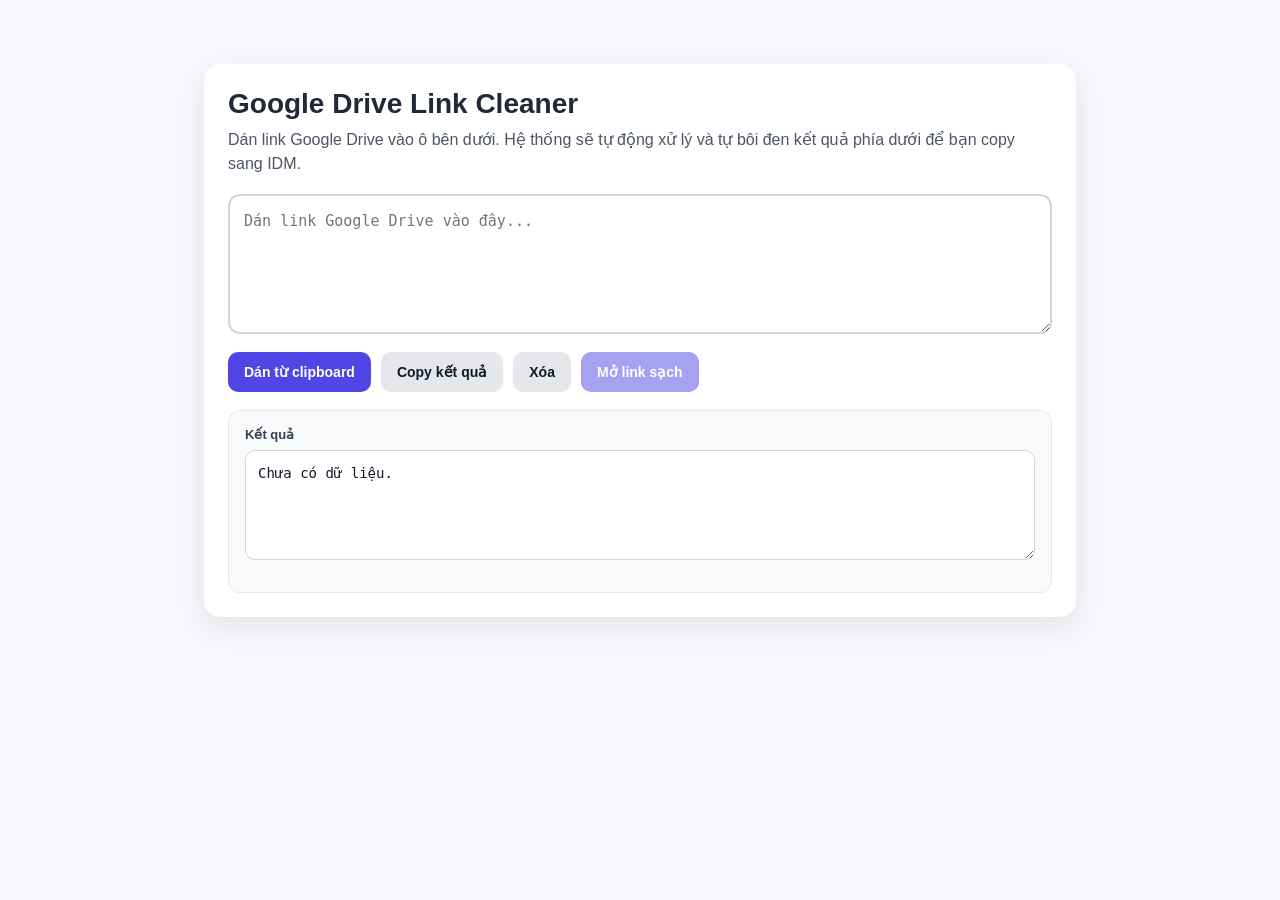
<file: index.html>
<!DOCTYPE html>
<html lang="vi">
<head>
  <meta charset="UTF-8" />
  <meta name="viewport" content="width=device-width, initial-scale=1.0" />
  <title>Google Drive Link Cleaner</title>
  <style>
    * { box-sizing: border-box; }
    body {
      margin: 0;
      font-family: Arial, sans-serif;
      background: #f5f7fb;
      color: #1f2937;
    }
    .wrap {
      max-width: 920px;
      margin: 40px auto;
      padding: 24px;
    }
    .card {
      background: #fff;
      border-radius: 16px;
      box-shadow: 0 10px 30px rgba(0,0,0,0.08);
      padding: 24px;
    }
    h1 {
      margin: 0 0 8px 0;
      font-size: 28px;
    }
    p {
      margin: 0 0 18px 0;
      color: #4b5563;
      line-height: 1.5;
    }
    textarea {
      width: 100%;
      min-height: 140px;
      resize: vertical;
      border: 2px solid #d1d5db;
      border-radius: 12px;
      padding: 14px;
      font-size: 15px;
      line-height: 1.5;
      outline: none;
    }
    textarea:focus {
      border-color: #6366f1;
      box-shadow: 0 0 0 4px rgba(99,102,241,0.12);
    }
    .row {
      display: flex;
      gap: 10px;
      flex-wrap: wrap;
      margin-top: 14px;
      margin-bottom: 18px;
    }
    button, a.button {
      border: none;
      border-radius: 10px;
      padding: 12px 16px;
      font-size: 14px;
      font-weight: 700;
      cursor: pointer;
      text-decoration: none;
      display: inline-flex;
      align-items: center;
      justify-content: center;
    }
    .primary {
      background: #4f46e5;
      color: white;
    }
    .secondary {
      background: #e5e7eb;
      color: #111827;
    }
    .output {
      background: #f9fafb;
      border: 1px solid #e5e7eb;
      border-radius: 12px;
      padding: 16px;
    }
    .label {
      font-size: 13px;
      font-weight: 700;
      color: #374151;
      margin-bottom: 8px;
    }
    .result-box {
      width: 100%;
      min-height: 110px;
      white-space: pre-wrap;
      word-break: break-word;
      font-family: Consolas, monospace;
      font-size: 14px;
      color: #111827;
      background: white;
      border: 1px solid #d1d5db;
      border-radius: 10px;
      padding: 12px;
    }
    .status {
      margin-top: 12px;
      font-size: 14px;
      font-weight: 600;
    }
    .ok { color: #047857; }
    .err { color: #b91c1c; }
  </style>
</head>
<body>
  <div class="wrap">
    <div class="card">
      <h1>Google Drive Link Cleaner</h1>
      <p>Dán link Google Drive vào ô bên dưới. Hệ thống sẽ tự động xử lý và tự bôi đen kết quả phía dưới để bạn copy sang IDM.</p>

      <textarea id="inputUrl" placeholder="Dán link Google Drive vào đây..."></textarea>

      <div class="row">
        <button id="pasteBtn" class="primary">Dán từ clipboard</button>
        <button id="copyBtn" class="secondary">Copy kết quả</button>
        <button id="clearBtn" class="secondary">Xóa</button>
        <a id="openBtn" class="button primary" href="#" target="_blank" rel="noopener noreferrer" style="pointer-events:none;opacity:.5;">Mở link sạch</a>
      </div>

      <div class="output">
        <div class="label">Kết quả</div>
        <textarea id="result" class="result-box" readonly>Chưa có dữ liệu.</textarea>
        <div id="status" class="status"></div>
      </div>
    </div>
  </div>

  <script>
    const inputUrl = document.getElementById('inputUrl');
    const result = document.getElementById('result');
    const status = document.getElementById('status');
    const pasteBtn = document.getElementById('pasteBtn');
    const copyBtn = document.getElementById('copyBtn');
    const clearBtn = document.getElementById('clearBtn');
    const openBtn = document.getElementById('openBtn');

    function setStatus(message, type = '') {
      status.textContent = message;
      status.className = 'status ' + type;
    }

    function selectResultText() {
      result.focus();
      result.select();
      result.setSelectionRange(0, result.value.length);
    }

    function cleanDriveUrl(url) {
      let cleaned = url.trim();
      if (!cleaned) return '';

      let parsed;
      try {
        parsed = new URL(cleaned);
      } catch {
        throw new Error('Link không hợp lệ.');
      }

      if (!parsed.hostname.includes('drive.google.com')) {
        throw new Error('Đây không phải link Google Drive.');
      }

      cleaned = cleaned.replace(/([?&])range=[^&]*&/g, '$1');
      cleaned = cleaned.replace(/([?&])range=[^&]*$/g, '');
      cleaned = cleaned.replace(/([?&]ump)=1&srfvp=1(?=&|$)/g, '$1');
      cleaned = cleaned.replace(/([?&])srfvp=[^&]*&/g, '$1');
      cleaned = cleaned.replace(/([?&])srfvp=[^&]*$/g, '');
      cleaned = cleaned.replace(/\?&/g, '?');
      cleaned = cleaned.replace(/&&+/g, '&');
      cleaned = cleaned.replace(/[?&]$/g, '');

      return cleaned;
    }

    function updateOutput(autoSelect = true) {
      const value = inputUrl.value.trim();

      if (!value) {
        result.value = 'Chưa có dữ liệu.';
        setStatus('', '');
        openBtn.href = '#';
        openBtn.style.pointerEvents = 'none';
        openBtn.style.opacity = '.5';
        return;
      }

      try {
        const cleaned = cleanDriveUrl(value);
        result.value = cleaned;
        setStatus('Đã xử lý link thành công. Kết quả đã được bôi đen sẵn.', 'ok');
        openBtn.href = cleaned;
        openBtn.style.pointerEvents = 'auto';
        openBtn.style.opacity = '1';

        if (autoSelect) {
          setTimeout(selectResultText, 10);
        }
      } catch (err) {
        result.value = 'Không thể xử lý.';
        setStatus(err.message, 'err');
        openBtn.href = '#';
        openBtn.style.pointerEvents = 'none';
        openBtn.style.opacity = '.5';
      }
    }

    inputUrl.addEventListener('input', () => updateOutput(true));

    inputUrl.addEventListener('paste', () => {
      setTimeout(() => updateOutput(true), 20);
    });

    pasteBtn.addEventListener('click', async () => {
      try {
        const text = await navigator.clipboard.readText();
        inputUrl.value = text;
        updateOutput(true);
      } catch (err) {
        setStatus('Trình duyệt chặn đọc clipboard. Hãy Ctrl+V trực tiếp vào ô nhập.', 'err');
        inputUrl.focus();
      }
    });

    copyBtn.addEventListener('click', async () => {
      const text = result.value;
      if (!text || text === 'Chưa có dữ liệu.' || text === 'Không thể xử lý.') {
        setStatus('Chưa có kết quả để copy.', 'err');
        return;
      }

      try {
        await navigator.clipboard.writeText(text);
        setStatus('Đã copy kết quả.', 'ok');
        selectResultText();
      } catch (err) {
        selectResultText();
        setStatus('Đã bôi đen kết quả. Hãy nhấn Ctrl+C để copy.', 'ok');
      }
    });

    clearBtn.addEventListener('click', () => {
      inputUrl.value = '';
      result.value = 'Chưa có dữ liệu.';
      setStatus('', '');
      openBtn.href = '#';
      openBtn.style.pointerEvents = 'none';
      openBtn.style.opacity = '.5';
      inputUrl.focus();
    });

    result.addEventListener('click', selectResultText);

    updateOutput(false);
  </script>
</body>
</html>
</file>
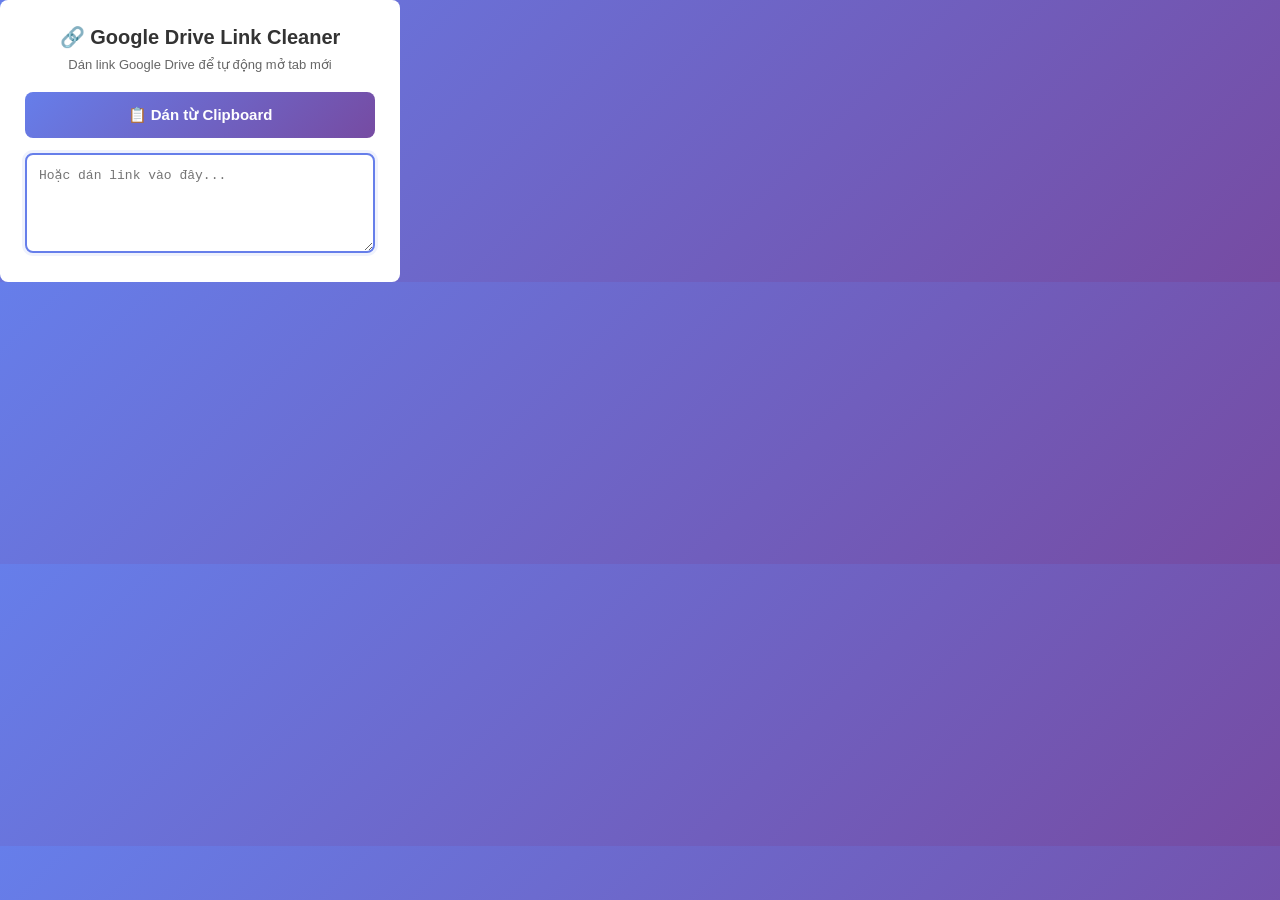
<file: popup.html>
<!DOCTYPE html>
<html lang="vi">
<head>
  <meta charset="UTF-8">
  <meta name="viewport" content="width=device-width, initial-scale=1.0">
  <title>Google Drive URL Cleaner</title>
  <link rel="stylesheet" href="popup.css">
</head>
<body>
  <div class="container">
    <h2>🔗 Google Drive Link Cleaner</h2>
    <p>Dán link Google Drive để tự động mở tab mới</p>
    
    <button id="pasteBtn" class="paste-btn">📋 Dán từ Clipboard</button>
    
    <textarea id="urlInput" placeholder="Hoặc dán link vào đây..."></textarea>
    
    <div id="status" class="status hidden"></div>
  </div>
  
  <script src="popup.js"></script>
</body>
</html>
</file>
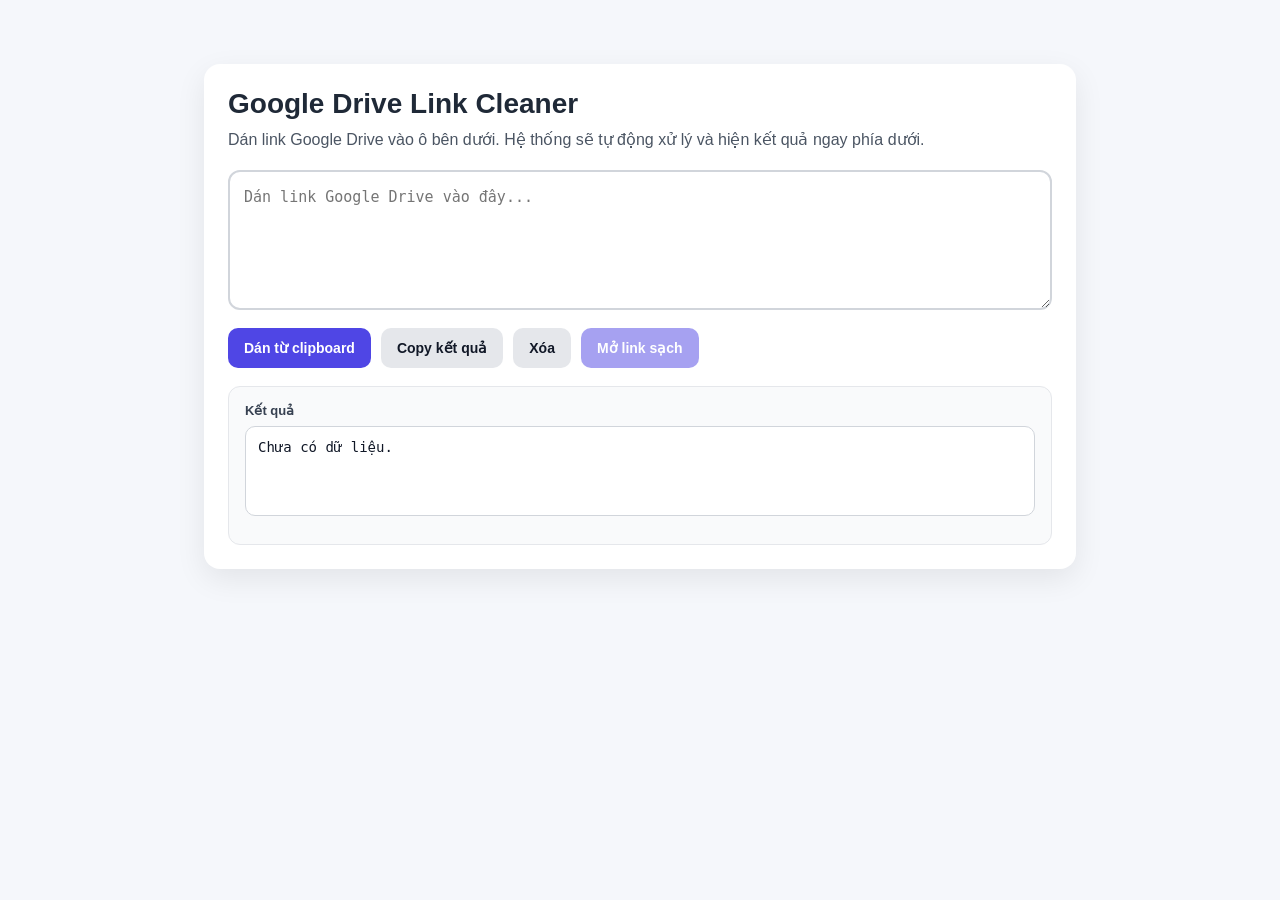
<file: preview.html>
<!DOCTYPE html>
<html lang="vi">
<head>
  <meta charset="UTF-8" />
  <meta name="viewport" content="width=device-width, initial-scale=1.0" />
  <title>Google Drive Link Cleaner</title>
  <style>
    * { box-sizing: border-box; }
    body {
      margin: 0;
      font-family: Arial, sans-serif;
      background: #f5f7fb;
      color: #1f2937;
    }
    .wrap {
      max-width: 920px;
      margin: 40px auto;
      padding: 24px;
    }
    .card {
      background: #fff;
      border-radius: 16px;
      box-shadow: 0 10px 30px rgba(0,0,0,0.08);
      padding: 24px;
    }
    h1 {
      margin: 0 0 8px 0;
      font-size: 28px;
    }
    p {
      margin: 0 0 18px 0;
      color: #4b5563;
      line-height: 1.5;
    }
    textarea {
      width: 100%;
      min-height: 140px;
      resize: vertical;
      border: 2px solid #d1d5db;
      border-radius: 12px;
      padding: 14px;
      font-size: 15px;
      line-height: 1.5;
      outline: none;
    }
    textarea:focus {
      border-color: #6366f1;
      box-shadow: 0 0 0 4px rgba(99,102,241,0.12);
    }
    .row {
      display: flex;
      gap: 10px;
      flex-wrap: wrap;
      margin-top: 14px;
      margin-bottom: 18px;
    }
    button, a.button {
      border: none;
      border-radius: 10px;
      padding: 12px 16px;
      font-size: 14px;
      font-weight: 700;
      cursor: pointer;
      text-decoration: none;
      display: inline-flex;
      align-items: center;
      justify-content: center;
    }
    .primary {
      background: #4f46e5;
      color: white;
    }
    .secondary {
      background: #e5e7eb;
      color: #111827;
    }
    .output {
      background: #f9fafb;
      border: 1px solid #e5e7eb;
      border-radius: 12px;
      padding: 16px;
    }
    .label {
      font-size: 13px;
      font-weight: 700;
      color: #374151;
      margin-bottom: 8px;
    }
    .result-box {
      width: 100%;
      min-height: 90px;
      white-space: pre-wrap;
      word-break: break-word;
      font-family: Consolas, monospace;
      font-size: 14px;
      color: #111827;
      background: white;
      border: 1px solid #d1d5db;
      border-radius: 10px;
      padding: 12px;
    }
    .status {
      margin-top: 12px;
      font-size: 14px;
      font-weight: 600;
    }
    .ok { color: #047857; }
    .err { color: #b91c1c; }
  </style>
</head>
<body>
  <div class="wrap">
    <div class="card">
      <h1>Google Drive Link Cleaner</h1>
      <p>Dán link Google Drive vào ô bên dưới. Hệ thống sẽ tự động xử lý và hiện kết quả ngay phía dưới.</p>

      <textarea id="inputUrl" placeholder="Dán link Google Drive vào đây..."></textarea>

      <div class="row">
        <button id="pasteBtn" class="primary">Dán từ clipboard</button>
        <button id="copyBtn" class="secondary">Copy kết quả</button>
        <button id="clearBtn" class="secondary">Xóa</button>
        <a id="openBtn" class="button primary" href="#" target="_blank" rel="noopener noreferrer" style="pointer-events:none;opacity:.5;">Mở link sạch</a>
      </div>

      <div class="output">
        <div class="label">Kết quả</div>
        <div id="result" class="result-box">Chưa có dữ liệu.</div>
        <div id="status" class="status"></div>
      </div>
    </div>
  </div>

  <script>
    const inputUrl = document.getElementById('inputUrl');
    const result = document.getElementById('result');
    const status = document.getElementById('status');
    const pasteBtn = document.getElementById('pasteBtn');
    const copyBtn = document.getElementById('copyBtn');
    const clearBtn = document.getElementById('clearBtn');
    const openBtn = document.getElementById('openBtn');

    function setStatus(message, type = '') {
      status.textContent = message;
      status.className = 'status ' + type;
    }

    function cleanDriveUrl(url) {
      let cleaned = url.trim();
      if (!cleaned) return '';

      let parsed;
      try {
        parsed = new URL(cleaned);
      } catch {
        throw new Error('Link không hợp lệ.');
      }

      if (!parsed.hostname.includes('drive.google.com')) {
        throw new Error('Đây không phải link Google Drive.');
      }

      // Xóa range=...
      cleaned = cleaned.replace(/([?&])range=[^&]*&/g, '$1');
      cleaned = cleaned.replace(/([?&])range=[^&]*$/g, '');

      // Chỉ xóa "=1&srfvp=1" sau "ump", giữ lại "&ump"
      cleaned = cleaned.replace(/([?&]ump)=1&srfvp=1(?=&|$)/g, '$1');

      // Nếu còn srfvp đứng riêng lẻ thì xóa
      cleaned = cleaned.replace(/([?&])srfvp=[^&]*&/g, '$1');
      cleaned = cleaned.replace(/([?&])srfvp=[^&]*$/g, '');

      // Dọn ký tự thừa
      cleaned = cleaned.replace(/\?&/g, '?');
      cleaned = cleaned.replace(/&&+/g, '&');
      cleaned = cleaned.replace(/[?&]$/g, '');

      return cleaned;
    }

    function updateOutput() {
      const value = inputUrl.value.trim();

      if (!value) {
        result.textContent = 'Chưa có dữ liệu.';
        setStatus('', '');
        openBtn.href = '#';
        openBtn.style.pointerEvents = 'none';
        openBtn.style.opacity = '.5';
        return;
      }

      try {
        const cleaned = cleanDriveUrl(value);
        result.textContent = cleaned;
        setStatus('Đã xử lý link thành công.', 'ok');
        openBtn.href = cleaned;
        openBtn.style.pointerEvents = 'auto';
        openBtn.style.opacity = '1';
      } catch (err) {
        result.textContent = 'Không thể xử lý.';
        setStatus(err.message, 'err');
        openBtn.href = '#';
        openBtn.style.pointerEvents = 'none';
        openBtn.style.opacity = '.5';
      }
    }

    inputUrl.addEventListener('input', updateOutput);

    inputUrl.addEventListener('paste', () => {
      setTimeout(updateOutput, 20);
    });

    pasteBtn.addEventListener('click', async () => {
      try {
        const text = await navigator.clipboard.readText();
        inputUrl.value = text;
        updateOutput();
      } catch (err) {
        setStatus('Trình duyệt chặn đọc clipboard. Hãy Ctrl+V trực tiếp vào ô nhập.', 'err');
        inputUrl.focus();
      }
    });

    copyBtn.addEventListener('click', async () => {
      const text = result.textContent;
      if (!text || text === 'Chưa có dữ liệu.' || text === 'Không thể xử lý.') {
        setStatus('Chưa có kết quả để copy.', 'err');
        return;
      }

      try {
        await navigator.clipboard.writeText(text);
        setStatus('Đã copy kết quả.', 'ok');
      } catch (err) {
        setStatus('Không thể copy tự động. Hãy bôi đen và copy thủ công.', 'err');
      }
    });

    clearBtn.addEventListener('click', () => {
      inputUrl.value = '';
      updateOutput();
      inputUrl.focus();
    });

    updateOutput();
  </script>
</body>
</html>
</file>
<file: popup.css>
* {
  margin: 0;
  padding: 0;
  box-sizing: border-box;
}

body {
  width: 400px;
  font-family: 'Segoe UI', Tahoma, Geneva, Verdana, sans-serif;
  background: linear-gradient(135deg, #667eea 0%, #764ba2 100%);
  padding: 0;
}

.container {
  background: white;
  padding: 25px;
  border-radius: 8px;
}

h2 {
  color: #333;
  margin-bottom: 8px;
  font-size: 20px;
  text-align: center;
}

p {
  color: #666;
  margin-bottom: 20px;
  font-size: 13px;
  text-align: center;
}

.paste-btn {
  width: 100%;
  padding: 14px;
  background: linear-gradient(135deg, #667eea 0%, #764ba2 100%);
  color: white;
  border: none;
  border-radius: 8px;
  font-size: 15px;
  font-weight: 600;
  cursor: pointer;
  transition: all 0.2s;
  margin-bottom: 15px;
}

.paste-btn:hover {
  transform: translateY(-2px);
  box-shadow: 0 6px 20px rgba(102, 126, 234, 0.4);
}

.paste-btn:active {
  transform: translateY(0);
}

textarea {
  width: 100%;
  min-height: 100px;
  padding: 12px;
  border: 2px solid #dee2e6;
  border-radius: 8px;
  font-size: 13px;
  font-family: 'Courier New', monospace;
  resize: vertical;
  transition: all 0.3s;
  background: white;
}

textarea:focus {
  outline: none;
  border-color: #667eea;
  box-shadow: 0 0 0 3px rgba(102, 126, 234, 0.1);
}

.status {
  margin-top: 15px;
  padding: 12px;
  border-radius: 6px;
  font-size: 13px;
  text-align: center;
  font-weight: 500;
  animation: slideIn 0.3s ease;
}

.status.success {
  background: #d4edda;
  border: 1px solid #c3e6cb;
  color: #155724;
}

.status.error {
  background: #f8d7da;
  border: 1px solid #f5c6cb;
  color: #721c24;
}

.status.info {
  background: #d1ecf1;
  border: 1px solid #bee5eb;
  color: #0c5460;
}

.hidden {
  display: none;
}

@keyframes slideIn {
  from {
    opacity: 0;
    transform: translateY(-10px);
  }
  to {
    opacity: 1;
    transform: translateY(0);
  }
}
</file>
